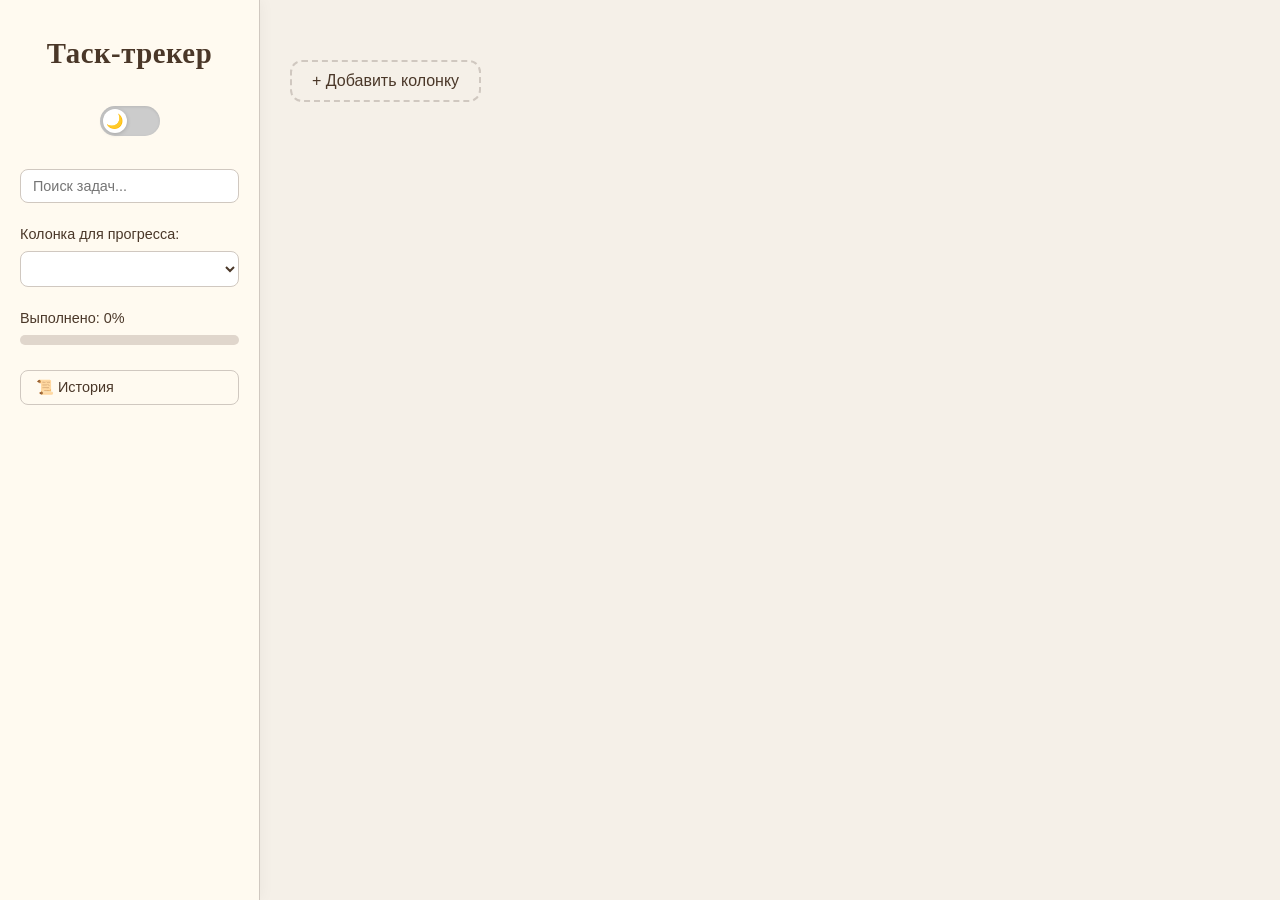
<file: index.html>
<!DOCTYPE html>
<html lang="ru">
<head>
    <meta charset="UTF-8">
    <meta name="viewport" content="width=device-width, initial-scale=1.0">
    <title>Таск-трекер</title>
    <link rel="stylesheet" href="css/style.css">
</head>
<body>
    <div class="layout">
        <aside class="sidebar">
            <div class="logo">
                <h1>Таск-трекер</h1>
            </div>
            <div class="theme-toggle">
                <label class="switch">
                    <input type="checkbox" id="theme-toggle">
                    <span class="slider">
                        <span class="slider-icon">🌙</span>
                    </span>
                </label>
            </div>
            <div class="search-container">
                <input type="text" id="search-input" placeholder="Поиск задач..." autocomplete="off">
            </div>
            <div class="progress-column-select">
                <label for="done-column-select">Колонка для прогресса:</label>
                <select id="done-column-select"></select>
            </div>
            <div class="progress-container">
                <div class="progress-text">Выполнено: <span id="progress-percent">0%</span></div>
                <div class="progress-bar">
                    <div class="progress-fill" id="progress-fill"></div>
                </div>
            </div>
            <div class="history-container">
                <button id="history-toggle" class="history-toggle">📜 История</button>
                <div id="history-content" class="history-content hidden">
                    <ul id="history-list"></ul>
                    <button id="clear-history" class="clear-history-btn">Очистить</button>
                </div>
            </div>
        </aside>
        <main class="main-content">
            <div class="board" id="board"></div>
            <button id="add-column-btn" class="add-column-btn">+ Добавить колонку</button>
        </main>
    </div>
    <div id="label-modal" class="modal">
        <div class="modal-content">
            <button id="label-modal-close" class="modal-close" aria-label="Закрыть">×</button>
            <h3>Выберите метку</h3>
            <div class="label-options">
                <span class="label-option" data-color="red"></span>
                <span class="label-option" data-color="blue"></span>
                <span class="label-option" data-color="green"></span>
                <span class="label-option" data-color="yellow"></span>
                <span class="label-option" data-color="purple"></span>
                <span class="label-option" data-color="none"></span>
            </div>
        </div>
    </div>
    <div id="column-color-modal" class="modal">
        <div class="modal-content">
            <button id="column-color-modal-close" class="modal-close" aria-label="Закрыть">×</button>
            <h3>Цвет колонки</h3>
            <div class="color-options">
                <span class="color-option" data-color="red"></span>
                <span class="color-option" data-color="blue"></span>
                <span class="color-option" data-color="green"></span>
                <span class="color-option" data-color="yellow"></span>
                <span class="color-option" data-color="purple"></span>
                <span class="color-option" data-color="orange"></span>
                <span class="color-option" data-color="pink"></span>
                <span class="color-option" data-color="none"></span>
            </div>
        </div>
    </div>
    <script src="js/script.js"></script>
</body>
</html>
</file>
<file: css/style.css>
:root {
    --bg: #f5f0e8;
    --card-bg: #fffaf0;
    --text: #4a3728;
    --border: #d0c8c0;
    --primary: #5d4037;
    --hover: #6d4c41;
    --shadow: 0 4px 12px rgba(0,0,0,0.1);
    --radius: 16px;
    --sidebar-width: 260px;
    --column-bg: #f0e9e0;
    --card-hover: #e8ded6;
}

* {
    margin: 0;
    padding: 0;
    box-sizing: border-box;
}

body {
    font-family: 'Segoe UI', Tahoma, Geneva, Verdana, sans-serif;
    background-color: var(--bg);
    color: var(--text);
    line-height: 1.6;
    min-height: 100vh;
    transition: background-color 0.3s ease, color 0.3s ease;
}

.layout {
    display: flex;
    min-height: 100vh;
}

.sidebar {
    width: var(--sidebar-width);
    background-color: var(--card-bg);
    padding: 30px 20px;
    border-right: 1px solid var(--border);
    box-shadow: 0 0 15px rgba(0,0,0,0.05);
    display: flex;
    flex-direction: column;
    align-items: center;
    transition: background-color 0.3s ease;
}

.logo h1 {
    font-family: Georgia, 'Times New Roman', serif;
    font-size: 1.8em;
    font-weight: bold;
    color: var(--text);
    letter-spacing: 0.5px;
    text-align: center;
    transition: color 0.3s ease;
}

.theme-toggle {
    margin-top: 30px;
}

.switch {
    position: relative;
    display: inline-block;
    width: 60px;
    height: 30px;
}

.switch input {
    opacity: 0;
    width: 0;
    height: 0;
    position: absolute;
}

.slider {
    position: absolute;
    cursor: pointer;
    top: 0;
    left: 0;
    right: 0;
    bottom: 0;
    background-color: #ccc;
    border-radius: 34px;
    transition: background-color 0.3s ease;
    box-shadow: inset 0 1px 3px rgba(0,0,0,0.1);
}

.slider-icon {
    position: absolute;
    left: 3px;
    top: 3px;
    width: 24px;
    height: 24px;
    background-color: white;
    border-radius: 50%;
    display: flex;
    align-items: center;
    justify-content: center;
    font-size: 14px;
    box-shadow: 0 1px 4px rgba(0,0,0,0.2);
    transition: transform 0.35s cubic-bezier(0.68, -0.55, 0.27, 1.55), background-color 0.3s ease;
    user-select: none;
}

.switch input:checked + .slider {
    background-color: #4a3728;
}

.switch input:checked + .slider .slider-icon {
    transform: translateX(30px) rotate(360deg);
    background-color: #f0e6d8;
}

.search-container {
    margin-top: 25px;
    width: 100%;
}

.search-container input {
    width: 100%;
    padding: 8px 12px;
    font-size: 0.9em;
    border: 1px solid var(--border);
    border-radius: 8px;
    background-color: #ffffff;
    color: var(--text);
    outline: none;
    transition: border-color 0.3s ease, background-color 0.3s ease, color 0.3s ease;
}

.search-container input:focus {
    border-color: var(--primary);
}

.progress-column-select {
    width: 100%;
    margin-top: 20px;
}

.progress-column-select label {
    font-size: 0.9em;
    color: var(--text);
    margin-bottom: 5px;
    display: block;
}

.progress-column-select select {
    width: 100%;
    padding: 8px 12px;
    font-size: 0.9em;
    border: 1px solid var(--border);
    border-radius: 8px;
    background-color: #ffffff;
    color: var(--text);
    outline: none;
    transition: border-color 0.3s ease, background-color 0.3s ease, color 0.3s ease;
}

.progress-container {
    width: 100%;
    margin-top: 20px;
}

.progress-text {
    font-size: 0.9em;
    margin-bottom: 5px;
    color: var(--text);
    transition: color 0.3s ease;
}

.progress-bar {
    width: 100%;
    height: 10px;
    background-color: #e0d6cc;
    border-radius: 5px;
    overflow: hidden;
}

.progress-fill {
    height: 100%;
    width: 0%;
    background-color: var(--primary);
    border-radius: 5px;
    transition: width 0.4s ease;
}

.history-container {
    width: 100%;
    margin-top: 25px;
}

.history-toggle {
    background: none;
    border: 1px solid var(--border);
    border-radius: 8px;
    color: var(--text);
    padding: 8px 15px;
    font-size: 0.9em;
    cursor: pointer;
    transition: background-color 0.2s ease, border-color 0.2s ease;
    width: 100%;
    text-align: left;
}

.history-toggle:hover {
    background-color: rgba(93, 64, 55, 0.08);
    border-color: var(--primary);
    color: var(--primary);
}

.history-content {
    max-height: 200px;
    overflow-y: auto;
    margin-top: 10px;
    transition: max-height 0.3s ease, opacity 0.3s ease;
}

.history-content.hidden {
    max-height: 0;
    opacity: 0;
    overflow: hidden;
    margin-top: 0;
}

#history-list {
    list-style: none;
    padding: 0;
    margin: 0 0 10px 0;
}

#history-list li {
    font-size: 0.8em;
    padding: 4px 0;
    border-bottom: 1px solid var(--border);
    color: var(--text);
    opacity: 0.8;
}

.clear-history-btn {
    background: none;
    border: 1px solid var(--border);
    border-radius: 6px;
    color: var(--text);
    padding: 4px 10px;
    font-size: 0.8em;
    cursor: pointer;
    transition: background-color 0.2s ease, border-color 0.2s ease;
}

.clear-history-btn:hover {
    background-color: rgba(93, 64, 55, 0.08);
    border-color: var(--primary);
    color: var(--primary);
}

.main-content {
    flex: 1;
    padding: 30px;
    overflow: auto;
    transition: background-color 0.3s ease;
}

.board {
    display: flex;
    flex-wrap: wrap;
    gap: 25px;
    align-items: flex-start;
    justify-content: flex-start;
}

.column {
    background-color: var(--column-bg);
    border-radius: var(--radius);
    padding: 15px;
    width: 320px;
    min-height: 200px;
    box-shadow: var(--shadow);
    transition: background-color 0.3s ease, transform 0.2s ease;
    flex: 0 0 auto;
    cursor: grab;
    border-left: 6px solid transparent;
}

.column:active {
    cursor: grabbing;
}

.column-color-red { border-left-color: #e74c3c; }
.column-color-blue { border-left-color: #3498db; }
.column-color-green { border-left-color: #2ecc71; }
.column-color-yellow { border-left-color: #f1c40f; }
.column-color-purple { border-left-color: #9b59b6; }
.column-color-orange { border-left-color: #e67e22; }
.column-color-pink { border-left-color: #e84393; }
.column-color-none { border-left-color: transparent; }

.column-header {
    display: flex;
    align-items: center;
    gap: 10px;
    margin-bottom: 15px;
    padding: 0 5px;
}

.column-header h2 {
    font-size: 1.2em;
    font-weight: 600;
    color: var(--text);
    cursor: pointer;
}

.column-header h2:hover {
    color: var(--primary);
}

.card-count {
    background-color: var(--card-bg);
    color: var(--text);
    border-radius: 12px;
    padding: 2px 8px;
    font-size: 0.8em;
    font-weight: bold;
    margin-left: auto;
}

.add-card-btn {
    background: none;
    border: 1px solid var(--border);
    border-radius: 6px;
    color: var(--text);
    padding: 5px 10px;
    cursor: pointer;
    font-size: 0.9em;
    transition: background-color 0.2s ease, border-color 0.2s ease;
}

.add-card-btn:hover {
    background-color: rgba(93, 64, 55, 0.08);
    border-color: var(--primary);
    color: var(--primary);
}

.delete-column-btn {
    background: none;
    border: none;
    font-size: 1.4em;
    color: var(--text);
    cursor: pointer;
    padding: 0 5px;
    line-height: 1;
    transition: color 0.2s ease, transform 0.2s ease;
    margin-left: 5px;
    opacity: 0;
}

.column-header:hover .delete-column-btn {
    opacity: 1;
}

.delete-column-btn:hover {
    color: #c0392b;
    transform: scale(1.2);
}

.column-color-btn {
    background: none;
    border: none;
    font-size: 1em;
    cursor: pointer;
    color: var(--text);
    opacity: 0;
    transition: opacity 0.2s ease;
}

.column-header:hover .column-color-btn {
    opacity: 1;
}

.cards-container {
    min-height: 120px;
    display: flex;
    flex-direction: column;
    gap: 10px;
    padding-bottom: 20px;
}

.card {
    position: relative;
    background-color: var(--card-bg);
    border-radius: 10px;
    padding: 20px;
    box-shadow: 0 1px 4px rgba(0,0,0,0.08);
    cursor: grab;
    transition: background-color 0.2s ease, transform 0.2s ease, box-shadow 0.2s ease;
    user-select: none;
    animation: fadeIn 0.3s ease;
    word-wrap: break-word;
    overflow-wrap: break-word;
    height: 150px;            
    overflow-y: auto;         
    font-size: 1.1em;
}

.card:hover {
    background-color: var(--card-hover);
    box-shadow: 0 2px 8px rgba(0,0,0,0.12);
}

.card:active {
    cursor: grabbing;
    transform: scale(0.98);
}

.card-label {
    display: inline-block;
    width: 12px;
    height: 12px;
    border-radius: 50%;
    margin-right: 8px;
    vertical-align: middle;
}

.label-red { background-color: #e74c3c; }
.label-blue { background-color: #3498db; }
.label-green { background-color: #2ecc71; }
.label-yellow { background-color: #f1c40f; }
.label-purple { background-color: #9b59b6; }
.label-none { background-color: transparent; border: 1px dashed #ccc; }

.delete-btn {
    position: absolute;
    top: 5px;
    right: 5px;
    background: none;
    border: none;
    font-size: 16px;
    color: var(--text);
    cursor: pointer;
    opacity: 0;
    transition: opacity 0.2s ease;
    line-height: 1;
    padding: 2px 5px;
    border-radius: 4px;
}

.card:hover .delete-btn {
    opacity: 1;
}

.delete-btn:hover {
    background-color: rgba(0,0,0,0.1);
    color: #c0392b;
}

.card-input {
    width: 100%;
    padding: 12px 14px;
    font-size: 1.1em;
    font-family: inherit;
    border: 1px solid var(--border);
    border-radius: 6px;
    background-color: #ffffff;
    color: var(--text);
    outline: none;
    box-sizing: border-box;
    resize: none;         
    overflow: hidden;       
    min-height: 50px;
    line-height: 1.4;
}

.card.dragging {
    opacity: 0.5;
    transform: scale(0.98);
    box-shadow: 0 4px 12px rgba(0,0,0,0.2);
}

.cards-container.drag-over {
    background-color: rgba(93, 64, 55, 0.05);
    border: 2px dashed var(--primary);
    border-radius: 10px;
    min-height: 40px;
}

.column.dragging {
    opacity: 0.5;
}

.board.drag-over {
    outline: 2px dashed var(--primary);
    outline-offset: 10px;
}

.add-column-btn {
    margin-top: 30px;
    padding: 10px 20px;
    background: none;
    border: 2px dashed var(--border);
    border-radius: 12px;
    color: var(--text);
    font-size: 1em;
    cursor: pointer;
    transition: background-color 0.2s ease, border-color 0.2s ease;
}

.add-column-btn:hover {
    background-color: rgba(93, 64, 55, 0.05);
    border-color: var(--primary);
    color: var(--primary);
}

.modal {
    position: fixed;
    top: 0;
    left: 0;
    right: 0;
    bottom: 0;
    background-color: rgba(0,0,0,0.5);
    display: none;
    align-items: center;
    justify-content: center;
    z-index: 30;
}

.modal.visible {
    display: flex;
}

.modal-content {
    background-color: var(--card-bg);
    padding: 20px;
    border-radius: var(--radius);
    box-shadow: 0 10px 30px rgba(0,0,0,0.3);
    max-width: 300px;
    width: 90%;
    position: relative;
}

.modal-close {
    position: absolute;
    top: 10px;
    right: 15px;
    background: none;
    border: none;
    font-size: 24px;
    cursor: pointer;
    color: var(--text);
}

.label-options,
.color-options {
    display: flex;
    flex-wrap: wrap;
    gap: 10px;
    margin-top: 15px;
}

.label-option,
.color-option {
    width: 30px;
    height: 30px;
    border-radius: 50%;
    cursor: pointer;
    border: 2px solid transparent;
    transition: transform 0.2s ease, border-color 0.2s ease;
}

.label-option:hover,
.color-option:hover {
    transform: scale(1.1);
    border-color: var(--primary);
}

.label-option[data-color="red"] { background-color: #e74c3c; }
.label-option[data-color="blue"] { background-color: #3498db; }
.label-option[data-color="green"] { background-color: #2ecc71; }
.label-option[data-color="yellow"] { background-color: #f1c40f; }
.label-option[data-color="purple"] { background-color: #9b59b6; }
.label-option[data-color="none"] { background-color: transparent; border: 1px dashed #ccc; }

.color-option[data-color="red"] { background-color: #e74c3c; }
.color-option[data-color="blue"] { background-color: #3498db; }
.color-option[data-color="green"] { background-color: #2ecc71; }
.color-option[data-color="yellow"] { background-color: #f1c40f; }
.color-option[data-color="purple"] { background-color: #9b59b6; }
.color-option[data-color="orange"] { background-color: #e67e22; }
.color-option[data-color="pink"] { background-color: #e84393; }
.color-option[data-color="none"] { background-color: transparent; border: 1px dashed #ccc; }

body.dark-theme {
    --bg: #2c2c2c;
    --card-bg: #3a3a3a;
    --text: #e0d6cc;
    --border: #5a4a3f;
    --primary: #8d6e63;
    --hover: #a08070;
    --shadow: 0 4px 12px rgba(0,0,0,0.3);
    --column-bg: #333333;
    --card-hover: #444444;
}

body.dark-theme .card-input {
    background-color: #4a4a4a;
    color: #e0d6cc;
    border-color: #5a4a3f;
}

body.dark-theme .cards-container.drag-over {
    background-color: rgba(255, 255, 255, 0.05);
    border-color: #8d6e63;
}

body.dark-theme .search-container input {
    background-color: #4a4a4a;
    color: #e0d6cc;
    border-color: #5a4a3f;
}

body.dark-theme .board.drag-over {
    outline-color: #8d6e63;
}

@media (max-width: 1200px) {
    .column {
        width: 280px;
    }
}

@media (max-width: 768px) {
    .board {
        flex-direction: column;
    }
    .column {
        width: 100%;
    }
    .sidebar {
        width: 100%;
        height: auto;
        flex-direction: column;
        padding: 15px;
    }
}
</file>
